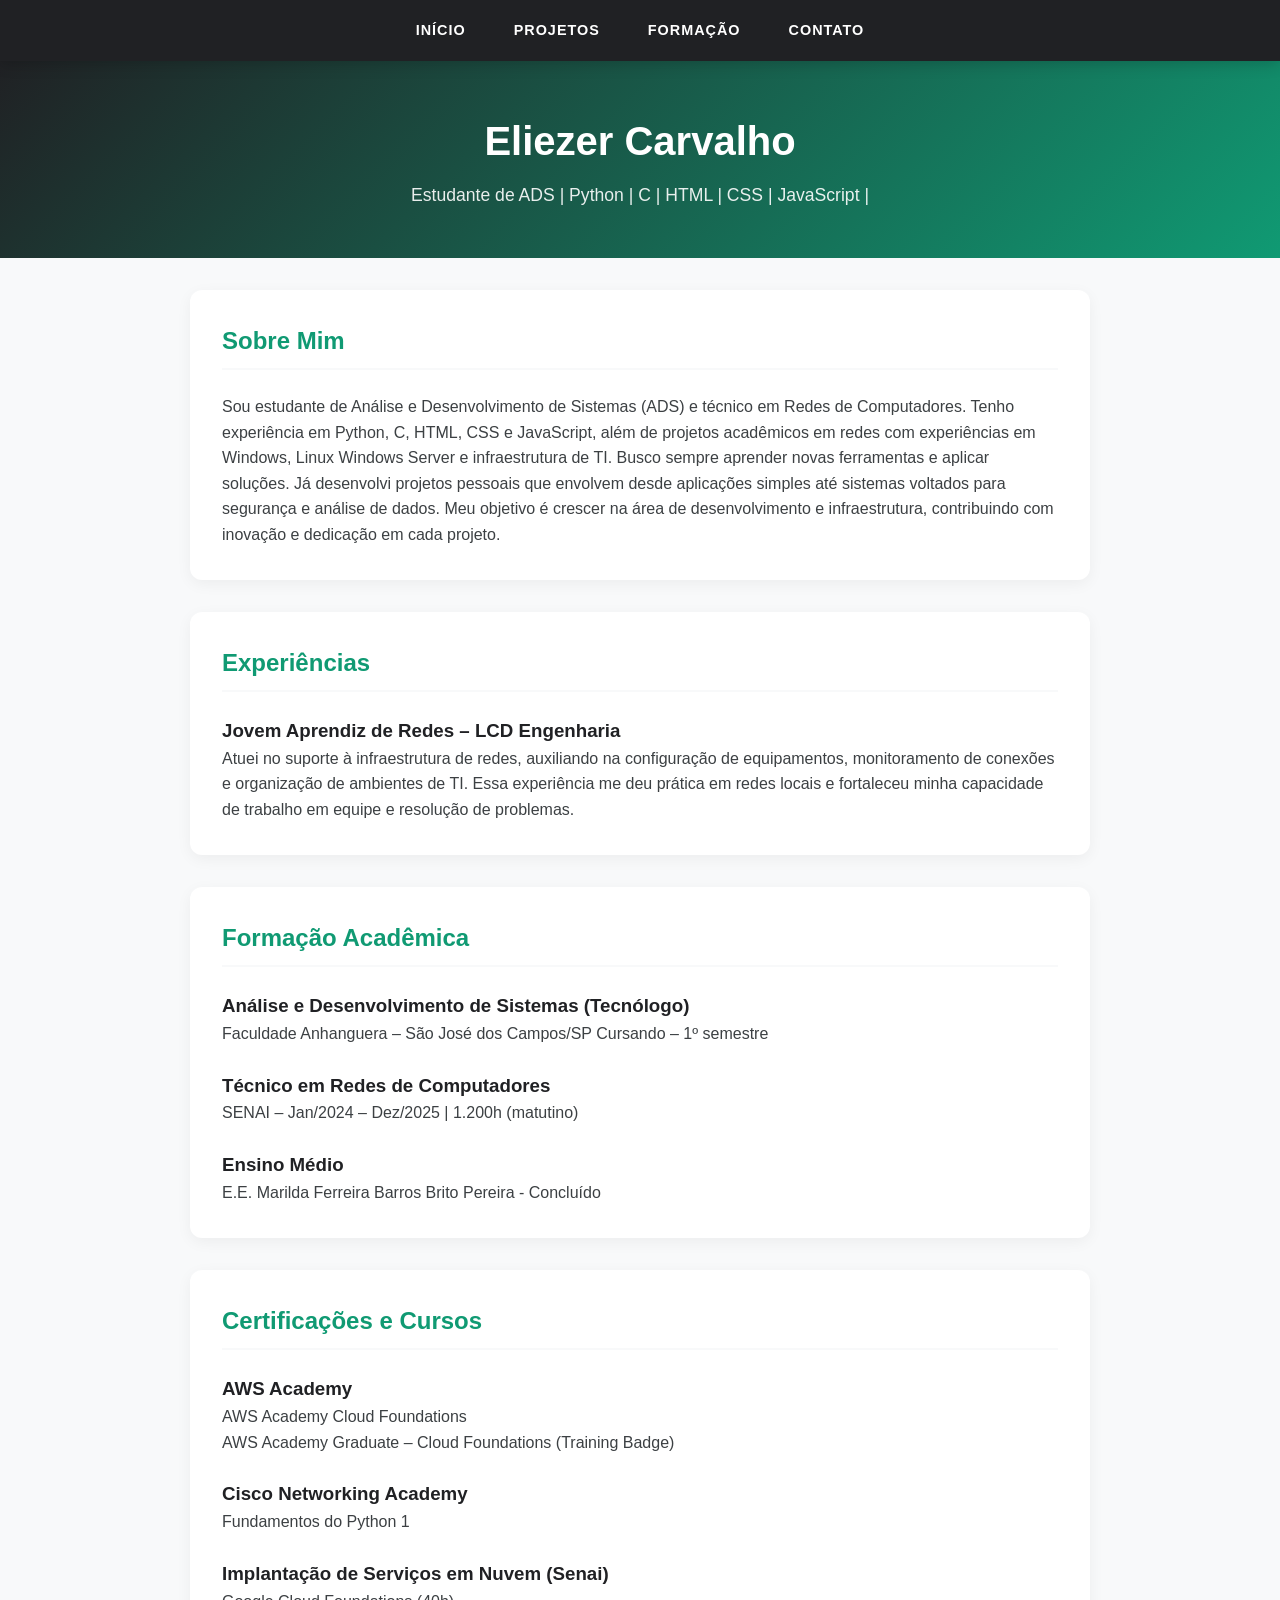
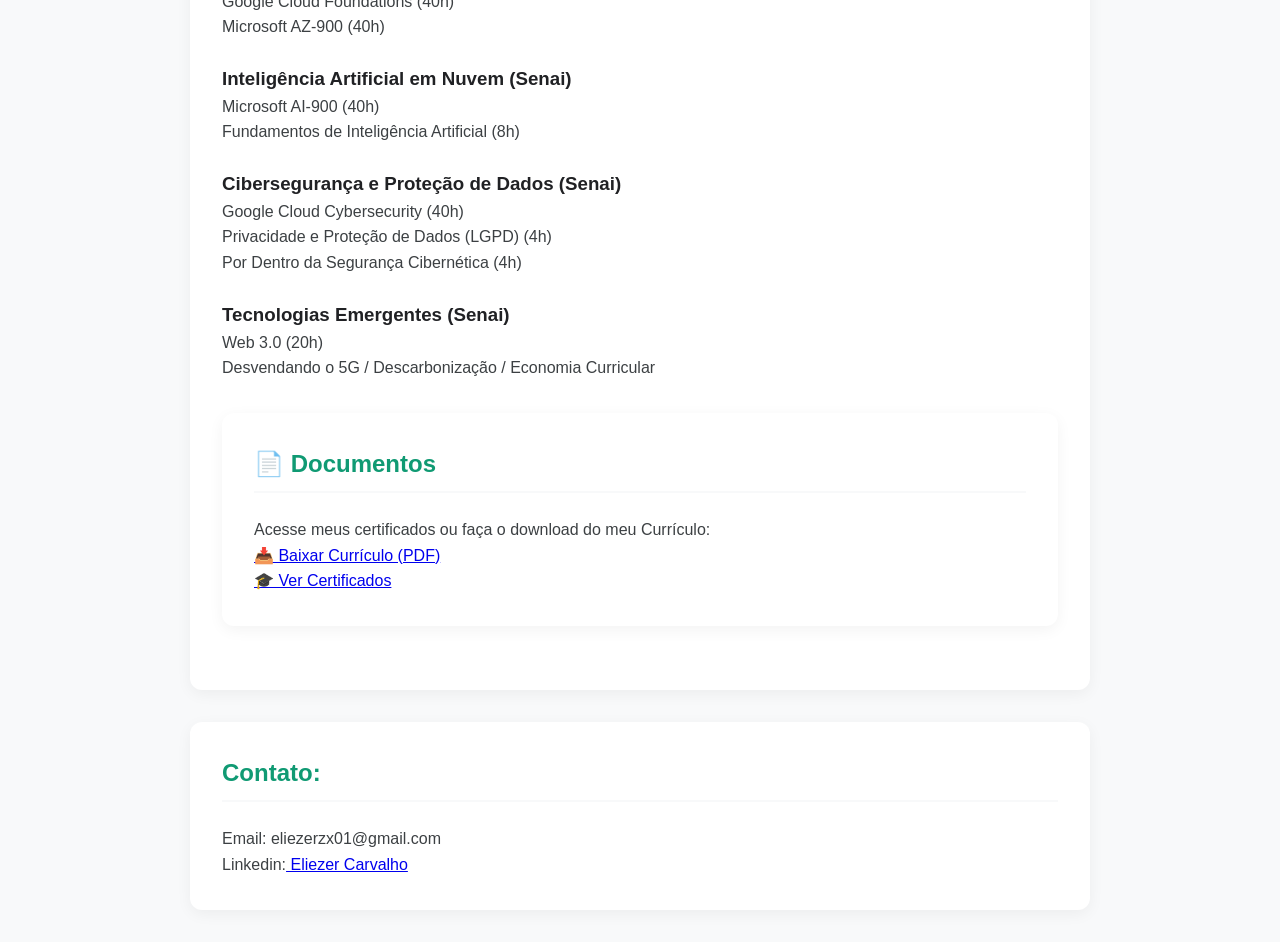
<file: index.html>
<!DOCTYPE html>
<html lang="pt-br">
<head>
    <meta charset="UTF-8">
    <meta name="viewport" content="width=device-width, initial-scale=1.0">
    <link rel="stylesheet" href="css/index.css">
    <title>Portfólio Eliezer Carvalho</title>
    
    <link rel="stylesheet" href="https://pyscript.net/releases/2024.1.1/core.css" />
    <script type="module" src="https://pyscript.net/releases/2024.1.1/core.js"></script>

</head>
<body>

    <nav>
    <a href="index.html">Início</a>
    <a href="projetos.html">Projetos</a>
    <a href="#formacao">Formação</a>
    <a href="#contato">Contato</a>
</nav>


    <header>
        <h1>Eliezer Carvalho</h1>
        <p class="subtitle">Estudante de ADS | Python | C | HTML | CSS | JavaScript |</p>
    </header>

    <section id="sobre">
        <h2>Sobre Mim</h2>
        <p>Sou estudante de Análise e Desenvolvimento de Sistemas (ADS) e técnico em Redes de Computadores. Tenho experiência em Python, C, HTML, CSS e JavaScript,
        além de projetos acadêmicos em redes com experiências em Windows, Linux Windows Server e infraestrutura de TI.
        Busco sempre aprender novas ferramentas e aplicar soluções. Já desenvolvi projetos pessoais que envolvem desde aplicações simples até sistemas voltados para segurança e análise de dados.
        Meu objetivo é crescer na área de desenvolvimento e infraestrutura, contribuindo com inovação e dedicação em cada projeto.</p>
    </section>

    <section>
        <h2>Experiências</h2>

        <h3>Jovem Aprendiz de Redes – LCD Engenharia</h3>

        <p>Atuei no suporte à infraestrutura de redes, auxiliando na configuração
        de equipamentos, monitoramento de conexões e organização de ambientes de TI.
        Essa experiência me deu prática em redes locais e fortaleceu minha capacidade
        de trabalho em equipe e resolução de problemas.</p> 
    </section>

    <section id="formacao">
        <h2>Formação Acadêmica</h2>

        <h3>Análise e Desenvolvimento de Sistemas (Tecnólogo) </h3>
        <p>Faculdade Anhanguera – São José dos Campos/SP Cursando – 1º semestre</p>
        
        <h3>Técnico em Redes de Computadores </h3>
        <p>SENAI –  Jan/2024 – Dez/2025 | 1.200h (matutino)</p>

        <h3>Ensino Médio </h3>
        <p>E.E. Marilda Ferreira Barros Brito Pereira - Concluído</p>
    </section>
    
    <section>
        <h2>Certificações e Cursos</h2>

        <h3>AWS Academy</h3>
        <p>AWS Academy Cloud Foundations</p>
        <p>AWS Academy Graduate – Cloud Foundations (Training Badge)</p>

        <h3>Cisco Networking Academy</h2>
        <p>Fundamentos do Python 1</p>

        <h3>Implantação de Serviços em Nuvem (Senai)</h2>
        <p>Google Cloud Foundations (40h)</p>
        <p>Microsoft AZ-900 (40h)</p>

        <h3>Inteligência Artificial em Nuvem (Senai)</h3>
        <p>Microsoft AI-900 (40h)</p>
        <p>Fundamentos de Inteligência Artificial (8h)</p>

        <h3>Cibersegurança e Proteção de Dados (Senai)</h3>
        <p>Google Cloud Cybersecurity (40h)</p>
        <p>Privacidade e Proteção de Dados (LGPD) (4h)</p>
        <p>Por Dentro da Segurança Cibernética (4h)</p>

        <h3>Tecnologias Emergentes (Senai)</h3>
        <p>Web 3.0 (20h)</p>
        <p>Desvendando o 5G / Descarbonização / Economia Curricular</p>


    <section id="downloads">
        <h2>📄  Documentos</h2>
        <p>Acesse meus certificados ou faça o download do meu Currículo:</p>

        <div class="botoes-documentos">
           <a href="assets/Eliezer CV.pdf" download class="btn-download">
            <span class="icon">📥</span> Baixar Currículo (PDF)
           </a>
           </div>

     <div>
         <a href="https://drive.google.com/drive/folders/1scRs9eofRdJvH8A9EAjSWcROWPRfgf7J" target="_blank" class="btn-certificados">
           <span class="icon">🎓</span> Ver Certificados
           </a>
      </div>
   

    </section>

    </section>

    <section id="contato">
        <h2>Contato:</h2>
        <p>Email: eliezerzx01@gmail.com</p>
        <p>Linkedin:<a href="https://www.linkedin.com/in/eliezer-carvalho/"> Eliezer Carvalho</a></p>
    </section>
</body>
</html>
</file>
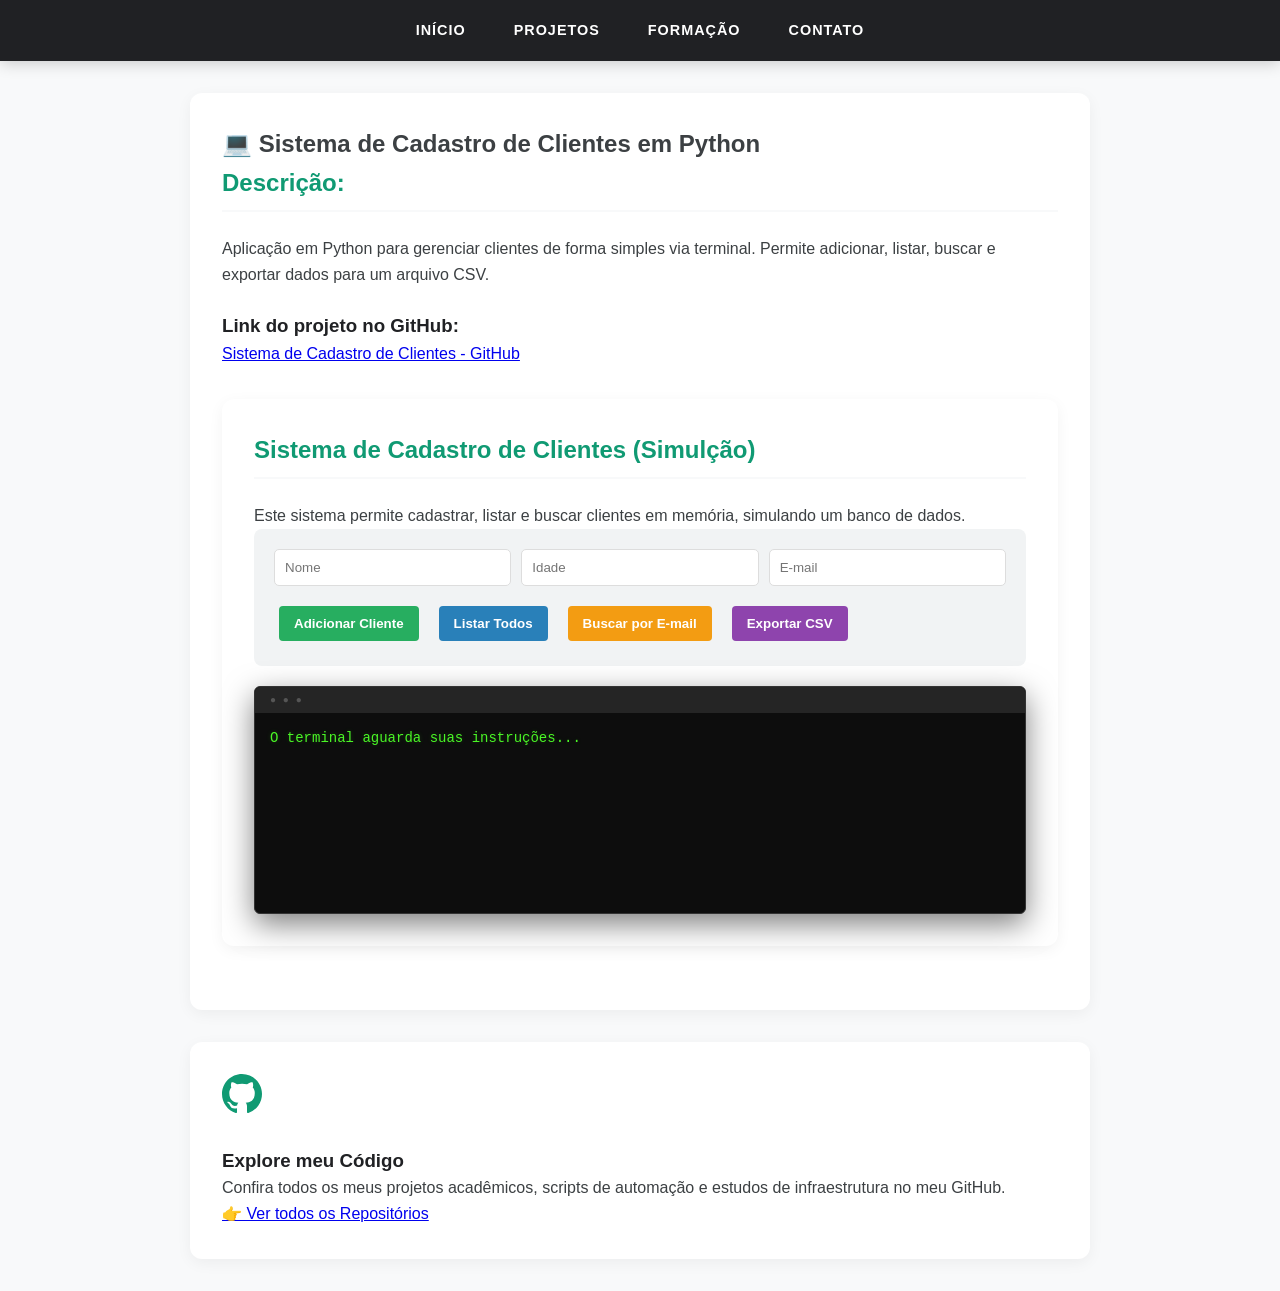
<file: projetos.html>
<!DOCTYPE html>
<html lang="en">
<head>
    <meta charset="UTF-8">
    <meta name="viewport" content="width=device-width, initial-scale=1.0">
    <title>Projetos Eliezer Carvalho</title>
    <link rel="stylesheet" href="css/projeto.css">

    <!-- PyScript -->
    <link rel="stylesheet" href="https://pyscript.net/releases/2024.1.1/core.css" />
    <script type="module" src="https://pyscript.net/releases/2024.1.1/core.js"></script>

</head>

</head>
<body>

    <nav>
  <a href="index.html">Início</a>
  <a href="projetos.html">Projetos</a>
  <a href="#formacao">Formação</a>
  <a href="#contato">Contato</a>
</nav>
    
    <section>
        <h1>
        💻 Sistema de Cadastro de Clientes em Python
        </h1>

        <h2>Descrição:</h2>
        <p>Aplicação em Python para gerenciar clientes de forma simples via terminal.
         Permite adicionar, listar, buscar e exportar dados para um arquivo CSV.</p>

        <h3>Link do projeto no GitHub:</h3>
        <p><a href="https://github.com/eliezerzx/Sistema-de-Cadastro-de-Clientes-em-Python">Sistema de Cadastro de Clientes - GitHub</a></p>



          <section id="projeto-cadastro">
    <h2>Sistema de Cadastro de Clientes (Simulção)</h2>
    <p>Este sistema permite cadastrar, listar e buscar clientes em memória, simulando um banco de dados.</p>

    <div class="interface-projeto">
        <div class="input-group">
            <input type="text" id="nome" placeholder="Nome">
            <input type="number" id="idade" placeholder="Idade">
            <input type="email" id="email" placeholder="E-mail">
        </div>
        
        <div class="botoes-acao">
    <button py-click="web_adicionar" class="btn-add">Adicionar Cliente</button>
    <button py-click="web_listar" class="btn-list">Listar Todos</button>
    <button py-click="web_buscar" class="btn-search">Buscar por E-mail</button>
    <button py-click="web_exportar" class="btn-export">Exportar CSV</button>
        </div>

    </div>

    <div class="terminal-window">
        <pre id="output-terminal">O terminal aguarda suas instruções...</pre>
    </div>
</section>

<script type="py">
 from pyscript import display, window
 import csv

# Lista para armazenar os dados dos clientes na memória do navegador
clientes = []

def exibir_no_terminal(mensagem):
    # Mudando para append=True, o terminal acumula as mensagens
    # Adicionamos um \n para pular linha
    display(f"> {mensagem}\n", target="output-terminal", append=True)

def web_adicionar(event):
    # Pegando valores dos inputs HTML
    nome = window.document.getElementById("nome").value
    idade = window.document.getElementById("idade").value
    email = window.document.getElementById("email").value

    if nome and idade and email:
        cliente = {"nome": nome, "idade": idade, "email": email}
        clientes.append(cliente)
        
        # Limpando os campos após cadastrar
        window.document.getElementById("nome").value = ""
        window.document.getElementById("idade").value = ""
        window.document.getElementById("email").value = ""
        
        exibir_no_terminal(f"✅ Cliente {nome} cadastrado com sucesso!")
    else:
        exibir_no_terminal("❌ Erro: Preencha todos os campos!")

def web_listar(event):
    if not clientes:
        exibir_no_terminal("⚠️ Nenhum cliente cadastrado no momento.")
    else:
        relatorio = "=== Lista de Clientes ===\n"
        for c in clientes:
            relatorio += f"👤 Nome: {c['nome']} | Idade: {c['idade']} | Email: {c['email']}\n"
        exibir_no_terminal(relatorio)

def web_buscar(event):
    # Pega o email digitado no campo de input
    email_busca = window.document.getElementById("email").value
    if not email_busca:
        exibir_no_terminal("❌ Digite um e-mail no campo para buscar.")
        return

    encontrado = None
    for c in clientes:
        if c["email"] == email_busca:
            encontrado = c
            break
    
    if encontrado:
        exibir_no_terminal(f"🔍 Cliente Encontrado:\nNome: {encontrado['nome']}\nIdade: {encontrado['idade']}\nEmail: {encontrado['email']}")
    else:
        exibir_no_terminal(f"❓ Cliente com email {email_busca} não encontrado.")

def web_exportar(event):
    if not clientes:
        exibir_no_terminal("⚠️ Não há dados para exportar.")
        return

    try:
        # 1. Criamos o conteúdo do CSV em uma String
        conteudo_csv = "Nome,Idade,Email\n"
        for c in clientes:
            conteudo_csv += f"{c['nome']},{c['idade']},{c['email']}\n"

        # 2. Importamos as ferramentas do JavaScript via PyScript
        from js import document, Blob, URL
        
        # 3. Criamos o arquivo virtual (Blob)
        blob = Blob.new([conteudo_csv], {type: 'text/csv'})
        url = URL.createObjectURL(blob)
        
        # 4. Criamos um link invisível para disparar o download
        link = document.createElement('a')
        link.href = url
        link.download = 'clientes_exportados.csv'
        document.body.appendChild(link)
        link.click()
        
        # 5. Limpamos a memória
        document.body.removeChild(link)
        URL.revokeObjectURL(url)
        
        exibir_no_terminal("✅ Download do arquivo 'clientes_exportados.csv' iniciado!")
    
    except Exception as e:
        exibir_no_terminal(f"❌ Erro ao exportar: {str(e)}")

</script>

    </section>

    <div class="section-divider"></div>

<section id="github-callout">
    <div class="github-container">
        <div class="github-icon">
            <svg height="40" viewBox="0 0 16 16" width="40" fill="var(--primary-color)">
                <path d="M8 0C3.58 0 0 3.58 0 8c0 3.54 2.29 6.53 5.47 7.59.4.07.55-.17.55-.38 0-.19-.01-.82-.01-1.49-2.01.37-2.53-.49-2.69-.94-.09-.23-.48-.94-.82-1.13-.28-.15-.68-.52-.01-.53.63-.01 1.08.58 1.23.82.72 1.21 1.87.87 2.33.66.07-.52.28-.87.51-1.07-1.78-.2-3.64-.89-3.64-3.95 0-.87.31-1.59.82-2.15-.08-.2-.36-1.02.08-2.12 0 0 .67-.21 2.2.82.64-.18 1.32-.27 2-.27.68 0 1.36.09 2 .27 1.53-1.04 2.2-.82 2.2-.82.44 1.1.16 1.92.08 2.12.51.56.82 1.27.82 2.15 0 3.07-1.87 3.75-3.65 3.95.29.25.54.73.54 1.48 0 1.07-.01 1.93-.01 2.2 0 .21.15.46.55.38A8.013 8.013 0 0016 8c0-4.42-3.58-8-8-8z"></path>
            </svg>
        </div>
        <div class="github-text">
            <h3>Explore meu Código</h3>
            <p>Confira todos os meus projetos acadêmicos, scripts de automação e estudos de infraestrutura no meu GitHub.</p>
            <a href="https://github.com/eliezerzx?tab=repositories" target="_blank" class="btn-github">
                👉 Ver todos os Repositórios
            </a>
        </div>
    </div>
</section>
    
</body>
</html>
</file>
<file: css/index.css>
/* Variáveis de Cores - Estilo Profissional TI */
:root {
    --primary-color: #109a73;    /* Azul Google/Cloud */
    --secondary-color: #202124;  /* Cinza Escuro */
    --accent-color: #27ae60;     /* Verde Sucesso (Python) */
    --bg-color: #f8f9fa;         /* Fundo clarinho */
    --text-color: #3c4043;
    --white: #ffffff;
    --terminal-bg: #1e1e1e;
    --terminal-text: #4af626;    /* Verde Matrix clássico */
}

/* Reset básico */
* {
    margin: 0;
    padding: 0;
    box-sizing: border-box;
}

body {
    font-family: 'Inter', -apple-system, sans-serif;
    background-color: var(--bg-color);
    color: var(--text-color);
    line-height: 1.6;
}

/* Navegação Profissional */
nav {
    background-color: var(--secondary-color);
    padding: 0; /* Ajustado para controlar o tamanho via links */
    display: flex;
    justify-content: center;
    position: sticky;
    top: 0;
    z-index: 1000;
    box-shadow: 0 2px 15px rgba(0,0,0,0.2);
}

nav a {
    color: var(--white);
    text-decoration: none;
    font-weight: 600;
    font-size: 0.9rem;
    text-transform: uppercase;
    letter-spacing: 1px;
    padding: 1.2rem 1.5rem; /* Aumenta a área de clique */
    transition: all 0.4s cubic-bezier(0.4, 0, 0.2, 1);
    position: relative;
    display: inline-block;
}

/* Efeito de brilho e cor no Hover */
nav a:hover {
    color: var(--primary-color);
    background-color: rgba(255, 255, 255, 0.03);
}

/* Linha animada que surge embaixo do link */
nav a::after {
    content: '';
    position: absolute;
    bottom: 0;
    left: 50%;
    width: 0;
    height: 3px;
    background-color: var(--primary-color);
    transition: all 0.3s ease;
    transform: translateX(-50%);
}

nav a:hover::after {
    width: 100%;
}

/* Classe para destacar a página onde o usuário está */
nav a.active {
    color: var(--primary-color);
}

nav a.active::after {
    width: 70%; /* Linha fixa na página ativa */
}

/* Header */
header {
    background: linear-gradient(135deg, var(--secondary-color), var(--primary-color));
    color: var(--white);
    padding: 3rem 1rem;
    text-align: center;
}

header h1 {
    font-size: 2.5rem;
    margin-bottom: 0.5rem;
}

.subtitle {
    opacity: 0.9;
    font-size: 1.1rem;
}

/* Layout de Seções */
section {
    max-width: 900px;
    margin: 2rem auto;
    background: var(--white);
    padding: 2rem;
    border-radius: 12px;
    box-shadow: 0 4px 15px rgba(0,0,0,0.05);
}

h2 {
    color: var(--primary-color);
    border-bottom: 2px solid var(--bg-color);
    padding-bottom: 0.5rem;
    margin-bottom: 1.5rem;
    display: flex;
    align-items: center;
    gap: 10px;
}

h3 {
    margin-top: 1.5rem;
    color: var(--secondary-color);
}

/* Estilização do Projeto Interativo */
.interface-projeto {
    background: #f1f3f4;
    padding: 20px;
    border-radius: 8px;
    margin-bottom: 20px;
}

.input-group {
    display: grid;
    grid-template-columns: repeat(auto-fit, minmax(150px, 1fr));
    gap: 10px;
    margin-bottom: 15px;
}

input {
    padding: 10px;
    border: 1px solid #ddd;
    border-radius: 5px;
    outline: none;
}

input:focus {
    border-color: var(--primary-color);
}

.botoes-acao {
    display: flex;
    gap: 10px;
    flex-wrap: wrap;

}

button {
    padding: 10px 20px;
    border: none;
    border-radius: 5px;
    cursor: pointer;
    font-weight: 600;
    transition: transform 0.2s, background 0.3s;
}

/* Container do Terminal */
.terminal-window {
    background-color: #0d0d0d; /* Preto quase puro */
    border: 1px solid #333;
    border-radius: 6px;
    margin-top: 20px;
    box-shadow: 0 10px 30px rgba(0,0,0,0.5);
    position: relative;
    overflow: hidden;
}

/* Barra superior do terminal (detalhe visual) */
.terminal-window::before {
    content: "● ● ●";
    display: block;
    background: #252525;
    color: #555;
    padding: 5px 15px;
    font-size: 10px;
    letter-spacing: 2px;
}

/* Texto dentro do terminal */
#output-terminal {
    font-family: 'Fira Code', 'Courier New', Courier, monospace;
    color: #4af626; /* Verde neon clássico */
    padding: 15px;
    margin: 0;
    min-height: 200px;
    max-height: 400px;
    overflow-y: auto;
    white-space: pre-wrap; /* Mantém as quebras de linha do Python */
    font-size: 14px;
    line-height: 1.5;
    scrollbar-width: thin;
    scrollbar-color: #333 #0d0d0d;
}

/* Efeito de brilho suave no texto */
#output-terminal {
    text-shadow: 0 0 5px rgba(74, 246, 38, 0.2);
}

/* Estilização básica dos botões para combinar */
button {
    padding: 10px 15px;
    border: none;
    border-radius: 4px;
    cursor: pointer;
    font-weight: bold;
    transition: 0.3s;
    margin: 5px;
}

.btn-add { background: #27ae60; color: white; }
.btn-list { background: #2980b9; color: white; }
.btn-search { background: #f39c12; color: white; }
.btn-export { background: #8e44ad; color: white; }

button:hover {
    filter: brightness(1.2);
    transform: translateY(-1px);
}

button:active { transform: scale(0.95); }

.btn-add { background-color: var(--accent-color); color: white;}
</file>
<file: css/projeto.css>
/* Variáveis de Cores - Estilo Profissional TI */
:root {
    --primary-color: #109a73;    /* Azul Google/Cloud */
    --secondary-color: #202124;  /* Cinza Escuro */
    --accent-color: #27ae60;     /* Verde Sucesso (Python) */
    --bg-color: #f8f9fa;         /* Fundo clarinho */
    --text-color: #3c4043;
    --white: #ffffff;
    --terminal-bg: #1e1e1e;
    --terminal-text: #4af626;    /* Verde Matrix clássico */
}

/* Reset básico */
* {
    margin: 0;
    padding: 0;
    box-sizing: border-box;
}

body {
    font-family: 'Inter', -apple-system, sans-serif;
    background-color: var(--bg-color);
    color: var(--text-color);
    line-height: 1.6;
}

/* Navegação Profissional */
nav {
    background-color: var(--secondary-color);
    padding: 0; /* Ajustado para controlar o tamanho via links */
    display: flex;
    justify-content: center;
    position: sticky;
    top: 0;
    z-index: 1000;
    box-shadow: 0 2px 15px rgba(0,0,0,0.2);
}

nav a {
    color: var(--white);
    text-decoration: none;
    font-weight: 600;
    font-size: 0.9rem;
    text-transform: uppercase;
    letter-spacing: 1px;
    padding: 1.2rem 1.5rem; /* Aumenta a área de clique */
    transition: all 0.4s cubic-bezier(0.4, 0, 0.2, 1);
    position: relative;
    display: inline-block;
}

/* Efeito de brilho e cor no Hover */
nav a:hover {
    color: var(--primary-color);
    background-color: rgba(255, 255, 255, 0.03);
}

/* Linha animada que surge embaixo do link */
nav a::after {
    content: '';
    position: absolute;
    bottom: 0;
    left: 50%;
    width: 0;
    height: 3px;
    background-color: var(--primary-color);
    transition: all 0.3s ease;
    transform: translateX(-50%);
}

nav a:hover::after {
    width: 100%;
}

/* Classe para destacar a página onde o usuário está */
nav a.active {
    color: var(--primary-color);
}

nav a.active::after {
    width: 70%; /* Linha fixa na página ativa */
}

/* Header */
header {
    background: linear-gradient(135deg, var(--secondary-color), var(--primary-color));
    color: var(--white);
    padding: 3rem 1rem;
    text-align: center;
}

header h1 {
    font-size: 2.5rem;
    margin-bottom: 0.5rem;
}

.subtitle {
    opacity: 0.9;
    font-size: 1.1rem;
}

/* Layout de Seções */
section {
    max-width: 900px;
    margin: 2rem auto;
    background: var(--white);
    padding: 2rem;
    border-radius: 12px;
    box-shadow: 0 4px 15px rgba(0,0,0,0.05);
}

h2 {
    color: var(--primary-color);
    border-bottom: 2px solid var(--bg-color);
    padding-bottom: 0.5rem;
    margin-bottom: 1.5rem;
    display: flex;
    align-items: center;
    gap: 10px;
}

h3 {
    margin-top: 1.5rem;
    color: var(--secondary-color);
}

/* Estilização do Projeto Interativo */
.interface-projeto {
    background: #f1f3f4;
    padding: 20px;
    border-radius: 8px;
    margin-bottom: 20px;
}

.input-group {
    display: grid;
    grid-template-columns: repeat(auto-fit, minmax(150px, 1fr));
    gap: 10px;
    margin-bottom: 15px;
}

input {
    padding: 10px;
    border: 1px solid #ddd;
    border-radius: 5px;
    outline: none;
}

input:focus {
    border-color: var(--primary-color);
}

.botoes-acao {
    display: flex;
    gap: 10px;
    flex-wrap: wrap;

}

button {
    padding: 10px 20px;
    border: none;
    border-radius: 5px;
    cursor: pointer;
    font-weight: 600;
    transition: transform 0.2s, background 0.3s;
}

/* Container do Terminal */
.terminal-window {
    background-color: #0d0d0d; /* Preto quase puro */
    border: 1px solid #333;
    border-radius: 6px;
    margin-top: 20px;
    box-shadow: 0 10px 30px rgba(0,0,0,0.5);
    position: relative;
    overflow: hidden;
}

/* Barra superior do terminal (detalhe visual) */
.terminal-window::before {
    content: "● ● ●";
    display: block;
    background: #252525;
    color: #555;
    padding: 5px 15px;
    font-size: 10px;
    letter-spacing: 2px;
}

/* Texto dentro do terminal */
#output-terminal {
    font-family: 'Fira Code', 'Courier New', Courier, monospace;
    color: #4af626; /* Verde neon clássico */
    padding: 15px;
    margin: 0;
    min-height: 200px;
    max-height: 400px;
    overflow-y: auto;
    white-space: pre-wrap; /* Mantém as quebras de linha do Python */
    font-size: 14px;
    line-height: 1.5;
    scrollbar-width: thin;
    scrollbar-color: #333 #0d0d0d;
}

/* Efeito de brilho suave no texto */
#output-terminal {
    text-shadow: 0 0 5px rgba(74, 246, 38, 0.2);
}

/* Estilização básica dos botões para combinar */
button {
    padding: 10px 15px;
    border: none;
    border-radius: 4px;
    cursor: pointer;
    font-weight: bold;
    transition: 0.3s;
    margin: 5px;
}

.btn-add { background: #27ae60; color: white; }
.btn-list { background: #2980b9; color: white; }
.btn-search { background: #f39c12; color: white; }
.btn-export { background: #8e44ad; color: white; }

button:hover {
    filter: brightness(1.2);
    transform: translateY(-1px);
}

button:active { transform: scale(0.95); }

.btn-add { background-color: var(--accent-color); color: white;}
</file>
